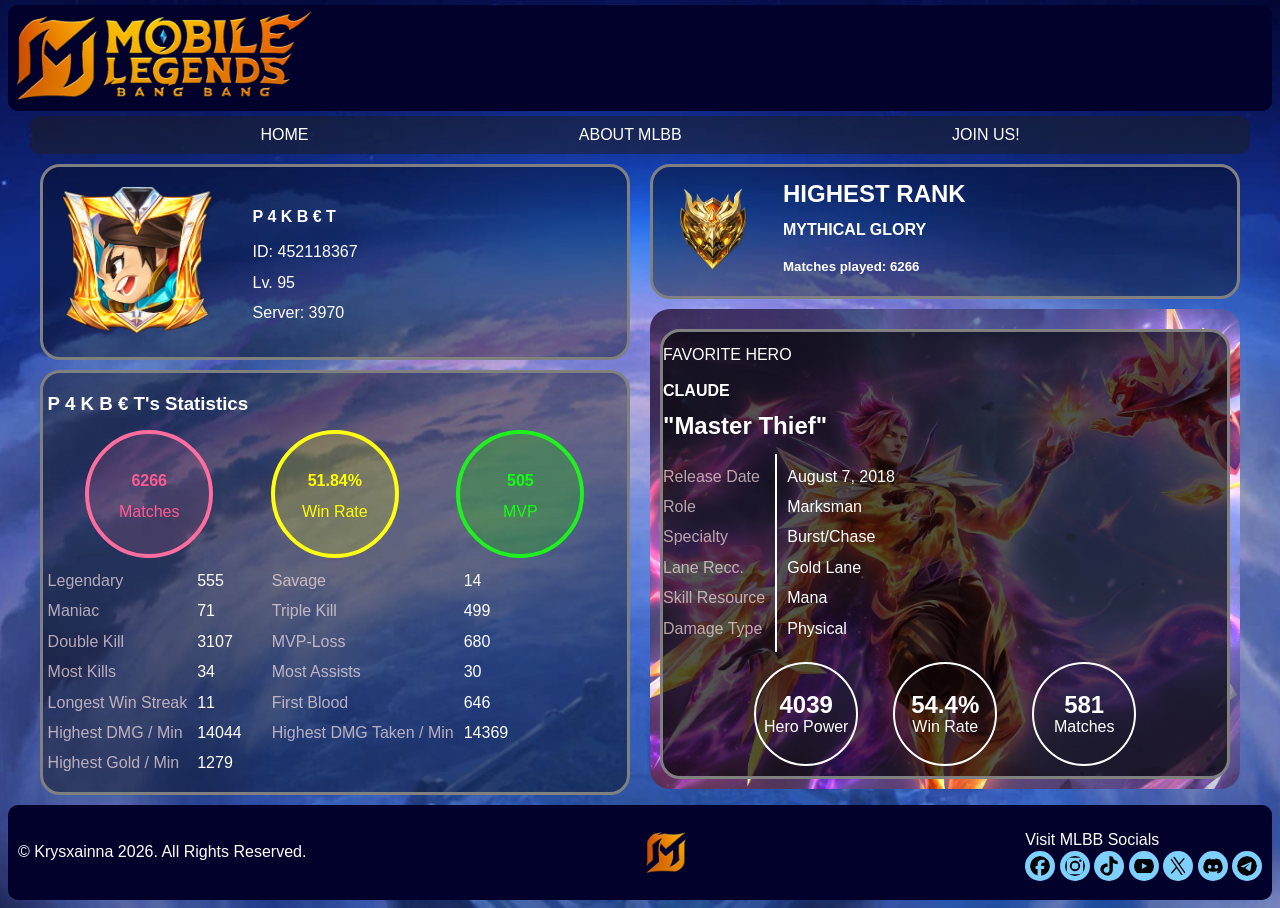
<file: index.html>
<!DOCTYPE html>
<html>
    <head>
        <title>ML PROFILE</title>
        <link rel="stylesheet" href="STYLE/index.css">
    </head>

    <body>
        <header>       
            <img class="logo" src="PHOTOS/gamelogo.png" alt="game logo">
        </header>

        <nav>
            <ul>
                <li><a href="./index.html">HOME</a></li>
                <li><a href="VIEW/abtgame.html">ABOUT MLBB</a></li>
                <li><a href="VIEW/formAndLInk.html">JOIN US!</a></li>
            </ul>
        </nav>

        <main>
                <section class="column1">

                    <!------Profile SECTION-------->
                    <article class="profile">

                        <section class="avatarpic">
                            <img src="PHOTOS/avatar.png" alt="ML Avatar">
                        </section>

                        <section class="avatartext">
                            <!--MGA INFO NG ACC-->
                            <h1>P 4 K B € T</h1>
                            <p>ID: 452118367</p>
                            <p>Lv. 95</p>
                            <p>Server: 3970</p>
                        </section>
                    </article>

                    <article class="statistics">
                        <h1>P 4 K B € T's Statistics</h1>
                        
                        <!---------MATCHES WIN RATE MVP------------>
                        <div class="matcheswinratemvp">
                                <section class="matches">
                                    <h1>6266</h1>
                                    <p>Matches</p>
                                </section>

                                <section class="winrate">
                                    <h1>51.84%</h1>
                                    <p>Win Rate</p>
                                </section>

                                <section class="mvp">
                                    <h1>505</h1>
                                    <p>MVP</p>
                                </section>
                        </div>
                        
                        <section class="statsdivision">   
                            <!-------------STATISTICS with 2 tables---------------->
                            <div class="statisticsCategory1">
                                <section class="category_1">
                                    <p>Legendary</p>
                                    <p>Maniac</p>
                                    <p>Double Kill</p>
                                    <p>Most Kills</p>
                                    <p>Longest Win Streak</p>
                                    <p>Highest DMG / Min</p>
                                    <p>Highest Gold / Min</p>
                                </section>
                                
                                <section class="category_1_data">
                                    <p>555</p>
                                    <p>71</p>
                                    <p>3107</p>
                                    <p>34</p>
                                    <p>11</p>
                                    <p>14044</p>
                                    <p>1279</p>
                                </section>
                            </div>

                            <div class="statisticsCategory2">
                                <section class="category_2">
                                    <p>Savage</p>
                                    <p>Triple Kill</p>
                                    <p>MVP-Loss</p>
                                    <p>Most Assists</p>
                                    <p>First Blood</p>
                                    <p>Highest DMG Taken / Min</p>
                                </section>                            

                                <section class="category_2_data">
                                    <p>14</p>
                                    <p>499</p>
                                    <p>680</p>
                                    <p>30</p>
                                    <p>646</p>
                                    <p>14369</p>
                                </section>
                            </div>
                        </section>    
                    </article>
                </section> 
                
                <!------------KABILANG COLUMN----------->
                <section class="column2"> <!---------------------ang bg dapat nito ay si claude-->
                    <div> <!-------------------------------------ang bg dapat nito ay gray, nakapatong kay claude-->

                        <article class="highestrank">
                            <!------MYTHICAL GLORY BADGE------>
                            <section class="glorybadge">
                                <img class="glory" src="PHOTOS/glorybadge.png" alt="glory badge">
                            </section>

                            <!------MYTHICAL GLORY TEXT------>
                            <section class="glorytext">
                                <h2>HIGHEST RANK</h2>
                                <h1>MYTHICAL GLORY</h1>
                                <h5>Matches played: 6266</h5>
                            </section>
                        </article>

                        <article class="claudebg">                       
                            <section class="hero_info">
                                <p>FAVORITE HERO</p>
                                <h1>CLAUDE</h1>
                                <H2>"Master Thief"</H2>

                                <div class="herotable">
                                    <article class="category">
                                        <p>Release Date</p>
                                        <p>Role</p>
                                        <p>Specialty</p>
                                        <p>Lane Recc.</p>
                                        <p>Skill Resource</p>
                                        <p>Damage Type</p>
                                    </article>

                                    <article class="verticalline"></article>

                                    <article class="category_data">
                                        <p>August 7, 2018</p>
                                        <p>Marksman</p>
                                        <p>Burst/Chase</p>
                                        <p>Gold Lane</p>
                                        <p>Mana</p>
                                        <p>Physical</p>
                                    </article>
                                </div>

                                <article class="herostats">
                                    <section class="heropower">
                                        <h2>4039</h2>
                                        <p>Hero Power</p>
                                    </section>

                                    <section class="hero_winrate">
                                        <h2>54.4%</h2>
                                        <p>Win Rate</p>
                                    </section>

                                    <section class="heromatches">
                                        <h2>581</h2>
                                        <p>Matches</p>
                                    </section>
                                </article>
                            </section>
                        </article>
                    </div>
                </section>
        </main>

        <footer>
            <p>&copy; Krysxainna 2026. All Rights Reserved.</p>
        
            <img class="footer-logo" src="PHOTOS/ml-logo.png" alt="mllogo">

            <section class="links">
                <p>Visit MLBB Socials</p>
                <a class="socials" href="https://www.facebook.com/mobilelegendsgame?utm_source=chatgpt.com" target="_blank">        <img class="platforms" src="SVG/facebook.svg" alt="Facebook"></a>
                <a class="socials" href="https://www.instagram.com/mobilelegendsgame?utm_source=chatgpt.com" target="_blank">       <img class="platforms" src="SVG/instagram.svg" alt="Instagram"></a>
                <a class="socials" href="https://www.tiktok.com/@mlbbttofficial?is_from_webapp=1&sender_device=pc" target="_blank"> <img class="platforms" src="SVG/tiktok.svg" alt="TikTok"></a>
                <a class="socials" href="https://www.youtube.com/@MobileLegends5v5MOBA?utm_source=chatgpt.com" target="_blank">     <img class="platforms" src="SVG/youtube.svg" alt="YouTube"></a>
                <a class="socials" href="https://x.com/MobileLegendsOL?utm_source=chatgpt.com" target="_blank">                     <img class="platforms" src="SVG/x.svg" alt="X"></a>
                <a class="socials" href="https://discord.gg/mobilelegendsbangbang?utm_source=chatgpt.com" target="_blank">          <img class="platforms" src="SVG/discord.svg" alt="Discord"></a>
                <a class="socials" href="https://t.me/MobileLegendsOL?utm_source=chatgpt.com" target="_blank">                      <img class="platforms" src="SVG/telegram.svg" alt="Telegram"></a>
            </section>
        </footer>    
    </body>
</html>
</file>
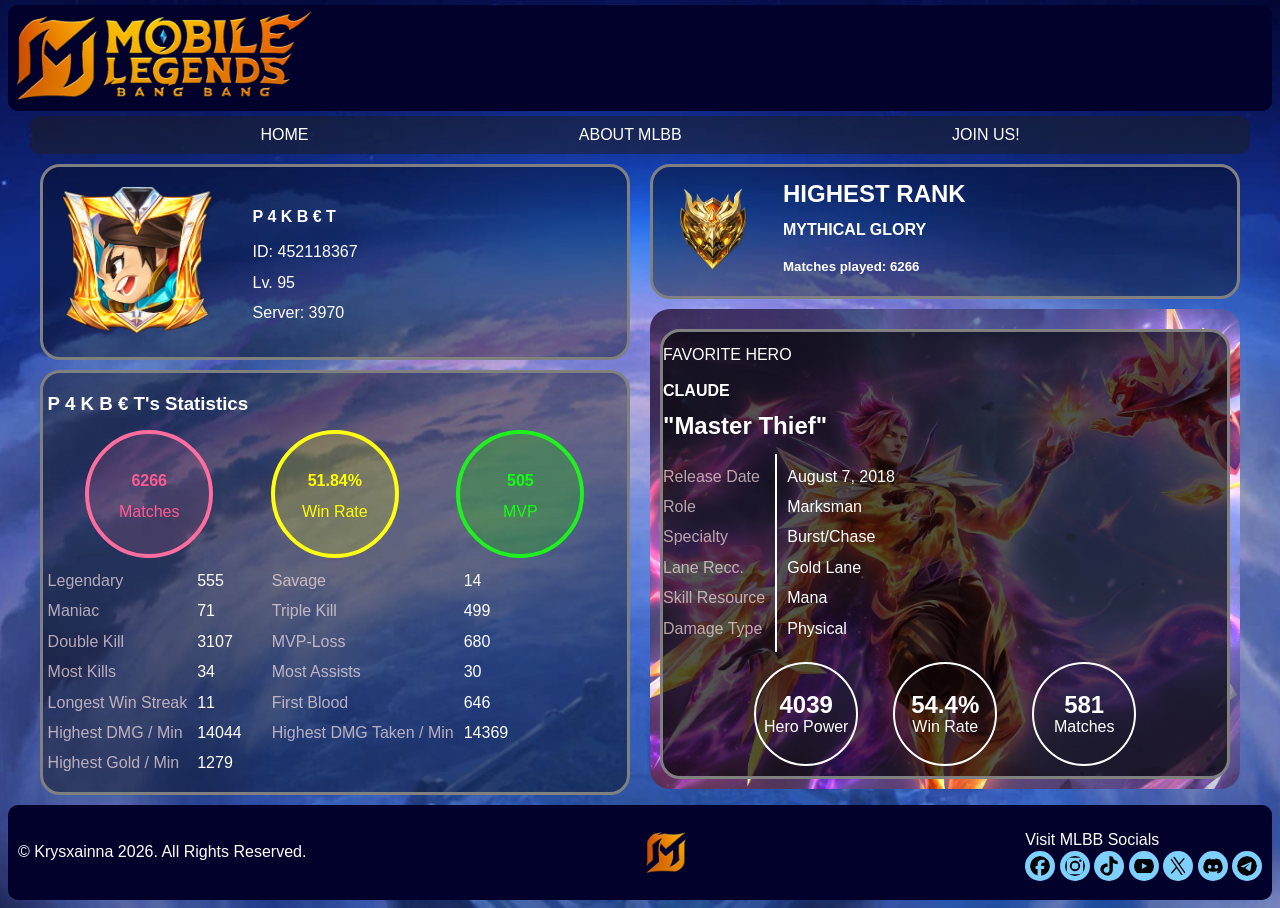
<file: VIEW/index.html>
<!DOCTYPE html>
<html>
    <head>
        <title>ML PROFILE</title>
        <link rel="stylesheet" href="../STYLE/index.css">
    </head>

    <body>
        <header>       
            <img class="logo" src="../PHOTOS/gamelogo.png" alt="game logo">
        </header>

        <nav>
            <ul>
                <li><a href="index.html">HOME</a></li>
                <li><a href="abtgame.html">ABOUT MLBB</a></li>
                <li><a href="formAndLInk.html">JOIN US!</a></li>
            </ul>
        </nav>

            <main>
                <section class="column1">

                    <!------Profile SECTION-------->
                    <article class="profile">

                        <section class="avatarpic">
                            <img src="../PHOTOS/avatar.png" alt="ML Avatar">
                        </section>

                        <section class="avatartext">
                            <!--MGA INFO NG ACC-->
                            <h1>P 4 K B € T</h1>
                            <p>ID: 452118367</p>
                            <p>Lv. 95</p>
                            <p>Server: 3970</p>
                        </section>
                    </article>

                    <article class="statistics">
                        <h1>P 4 K B € T's Statistics</h1>
                        
                        <!---------MATCHES WIN RATE MVP------------>
                        <div class="matcheswinratemvp">
                                <section class="matches">
                                    <h1>6266</h1>
                                    <p>Matches</p>
                                </section>

                                <section class="winrate">
                                    <h1>51.84%</h1>
                                    <p>Win Rate</p>
                                </section>

                                <section class="mvp">
                                    <h1>505</h1>
                                    <p>MVP</p>
                                </section>
                        </div>
                        
                        <section class="statsdivision">   
                            <!-------------STATISTICS with 2 tables---------------->
                            <div class="statisticsCategory1">
                                <section class="category_1">
                                    <p>Legendary</p>
                                    <p>Maniac</p>
                                    <p>Double Kill</p>
                                    <p>Most Kills</p>
                                    <p>Longest Win Streak</p>
                                    <p>Highest DMG / Min</p>
                                    <p>Highest Gold / Min</p>
                                </section>
                                
                                <section class="category_1_data">
                                    <p>555</p>
                                    <p>71</p>
                                    <p>3107</p>
                                    <p>34</p>
                                    <p>11</p>
                                    <p>14044</p>
                                    <p>1279</p>
                                </section>
                            </div>

                            <div class="statisticsCategory2">
                                <section class="category_2">
                                    <p>Savage</p>
                                    <p>Triple Kill</p>
                                    <p>MVP-Loss</p>
                                    <p>Most Assists</p>
                                    <p>First Blood</p>
                                    <p>Highest DMG Taken / Min</p>
                                </section>                            

                                <section class="category_2_data">
                                    <p>14</p>
                                    <p>499</p>
                                    <p>680</p>
                                    <p>30</p>
                                    <p>646</p>
                                    <p>14369</p>
                                </section>
                            </div>
                        </section>    
                    </article>
                </section> 
                
                <!------------KABILANG COLUMN----------->
                <section class="column2"> <!---------------------ang bg dapat nito ay si claude-->
                    <div> <!-------------------------------------ang bg dapat nito ay gray, nakapatong kay claude-->

                        <article class="highestrank">
                            <!------MYTHICAL GLORY BADGE------>
                            <section class="glorybadge">
                                <img class="glory" src="../PHOTOS/glorybadge.png" alt="glory badge">
                            </section>

                            <!------MYTHICAL GLORY TEXT------>
                            <section class="glorytext">
                                <h2>HIGHEST RANK</h2>
                                <h1>MYTHICAL GLORY</h1>
                                <h5>Matches played: 6266</h5>
                            </section>
                        </article>

                        <article class="claudebg">                       
                            <section class="hero_info">
                                <p>FAVORITE HERO</p>
                                <h1>CLAUDE</h1>
                                <H2>"Master Thief"</H2>

                                <div class="herotable">
                                    <article class="category">
                                        <p>Release Date</p>
                                        <p>Role</p>
                                        <p>Specialty</p>
                                        <p>Lane Recc.</p>
                                        <p>Skill Resource</p>
                                        <p>Damage Type</p>
                                    </article>

                                    <article class="verticalline"></article>

                                    <article class="category_data">
                                        <p>August 7, 2018</p>
                                        <p>Marksman</p>
                                        <p>Burst/Chase</p>
                                        <p>Gold Lane</p>
                                        <p>Mana</p>
                                        <p>Physical</p>
                                    </article>
                                </div>

                                <article class="herostats">
                                    <section class="heropower">
                                        <h2>4039</h2>
                                        <p>Hero Power</p>
                                    </section>

                                    <section class="hero_winrate">
                                        <h2>54.4%</h2>
                                        <p>Win Rate</p>
                                    </section>

                                    <section class="heromatches">
                                        <h2>581</h2>
                                        <p>Matches</p>
                                    </section>
                                </article>
                            </section>
                        </article>
                    </div>
                </section>
            </main>
        </div>

        <footer>
            <p>&copy; Krysxainna 2026. All Rights Reserved.</p>
        
            <img class="footer-logo" src="../PHOTOS/ml-logo.png" alt="mllogo">

            <section class="links">
                <p>Visit MLBB Socials</p>
                <a class="socials" href="https://www.facebook.com/mobilelegendsgame?utm_source=chatgpt.com" target="_blank"><img class="platforms" src="../SVG/facebook.svg" alt="Facebook"></a>
                <a class="socials" href="https://www.instagram.com/mobilelegendsgame?utm_source=chatgpt.com" target="_blank"><img class="platforms" src="../SVG/instagram.svg" alt="Instagram"></a>
                <a class="socials" href="https://www.tiktok.com/@mlbbttofficial?is_from_webapp=1&sender_device=pc" target="_blank"><img class="platforms" src="../SVG/tiktok.svg" alt="TikTok"></a>
                <a class="socials" href="https://www.youtube.com/@MobileLegends5v5MOBA?utm_source=chatgpt.com" target="_blank"><img class="platforms" src="../SVG/youtube.svg" alt="YouTube"></a>
                <a class="socials" href="https://x.com/MobileLegendsOL?utm_source=chatgpt.com" target="_blank"><img class="platforms" src="../SVG/x.svg" alt="X"></a>
                <a class="socials" href="https://discord.gg/mobilelegendsbangbang?utm_source=chatgpt.com" target="_blank"><img class="platforms" src="../SVG/discord.svg" alt="Discord"></a>
                <a class="socials" href="https://t.me/MobileLegendsOL?utm_source=chatgpt.com" target="_blank"><img class="platforms" src="../SVG/telegram.svg" alt="Telegram"></a>
            </section>
        </footer>    
    </body>
</html>
</file>
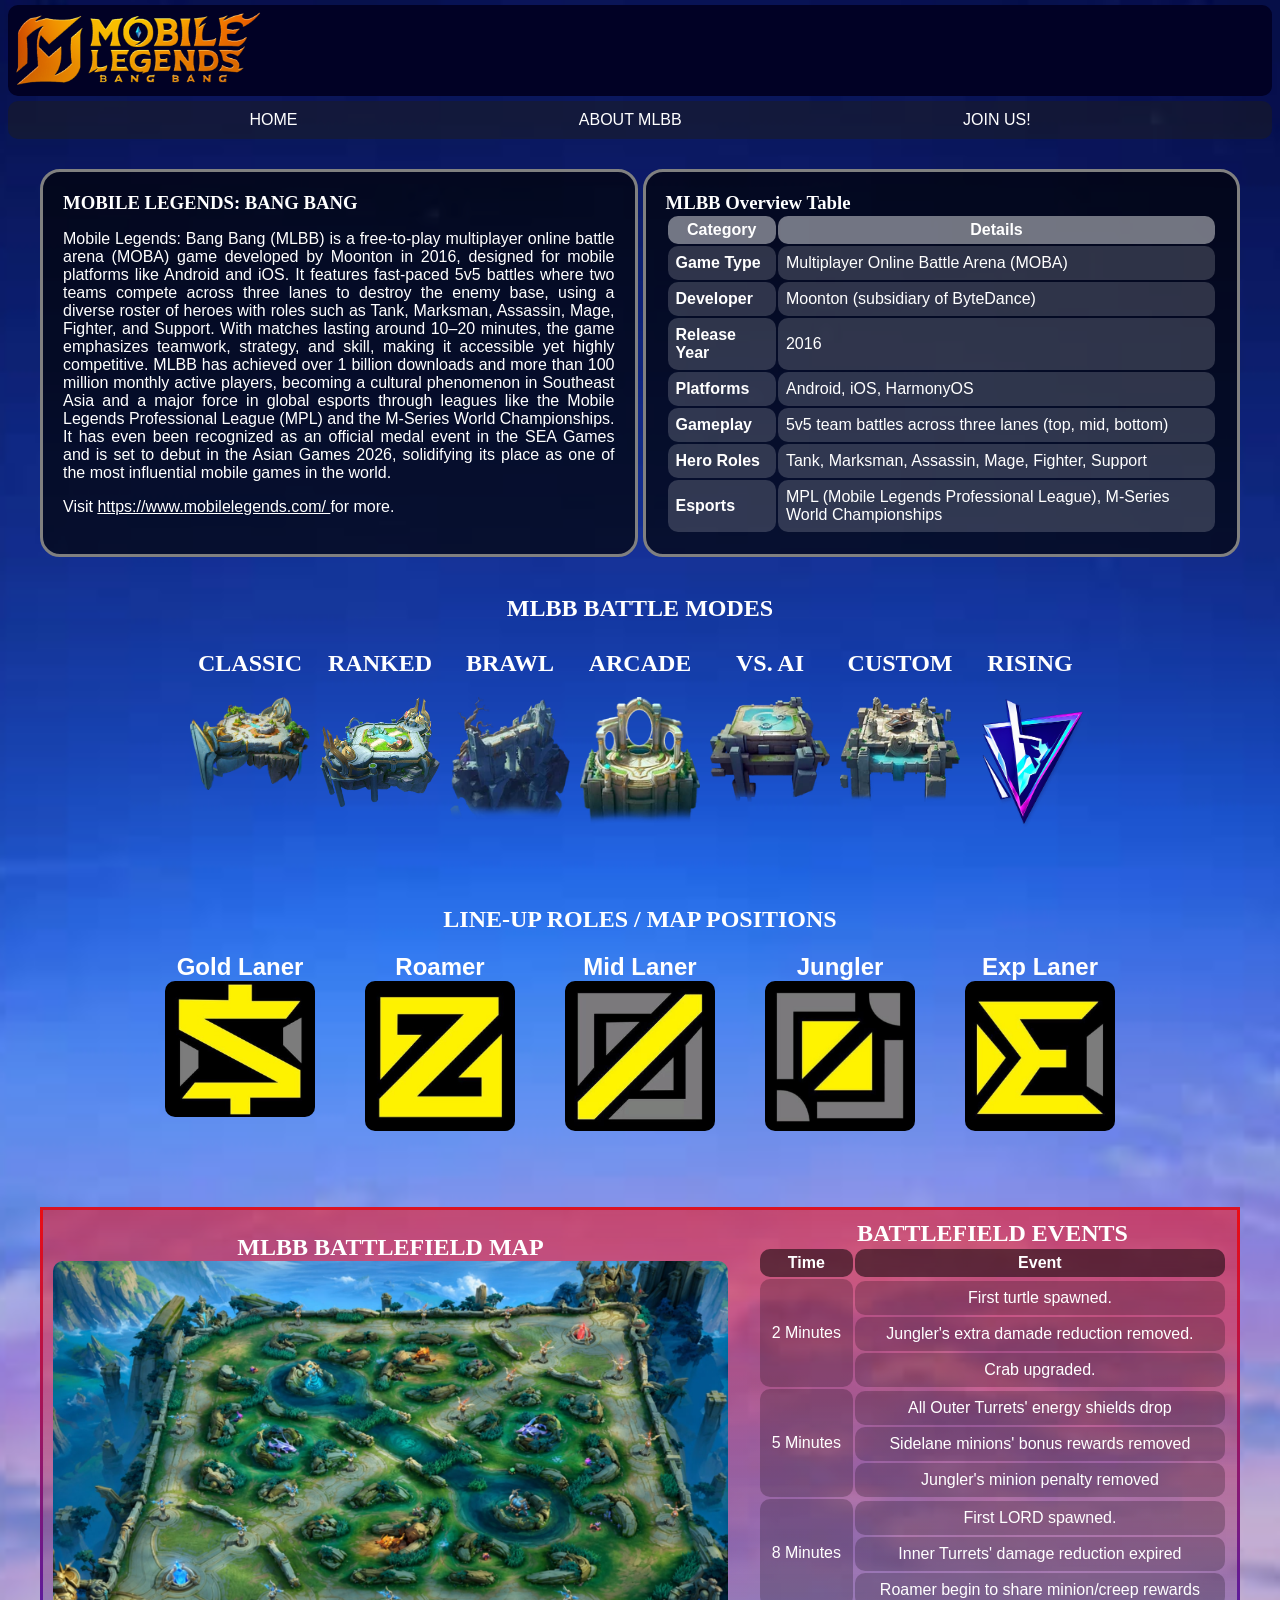
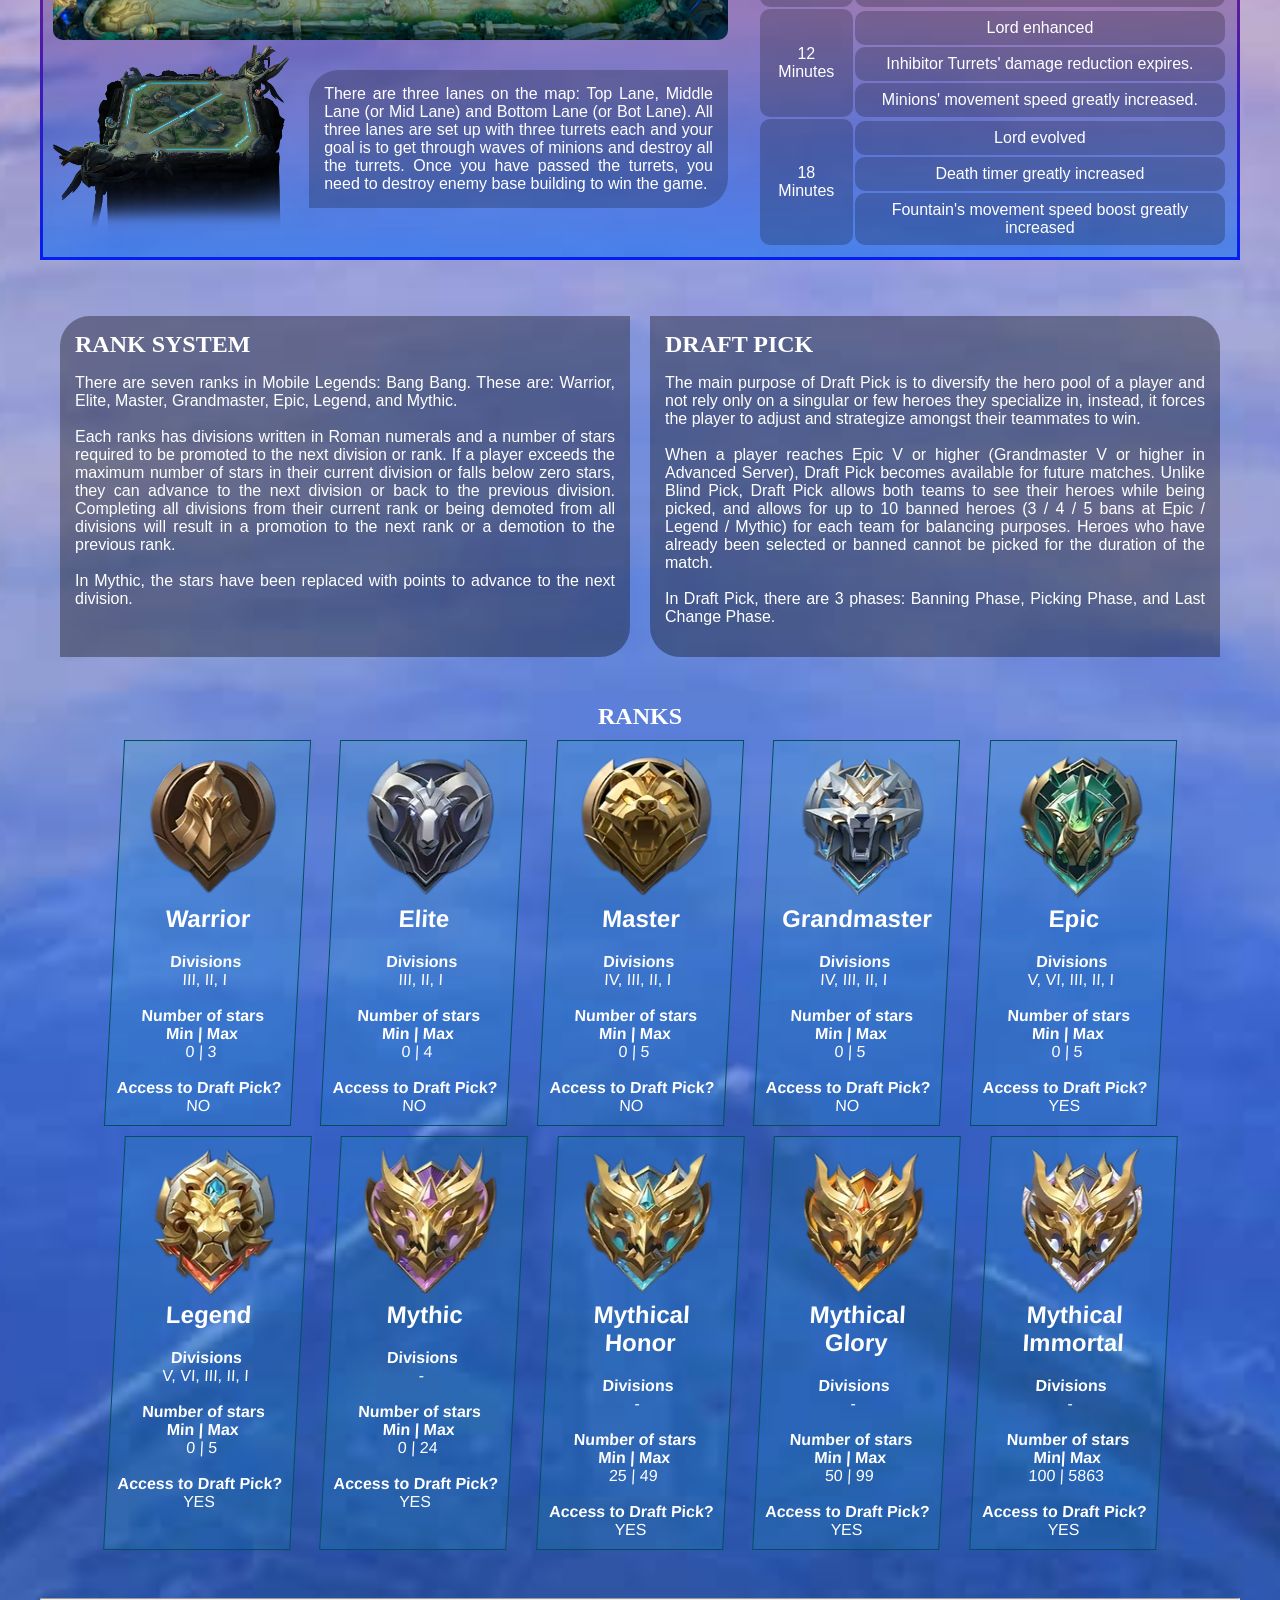
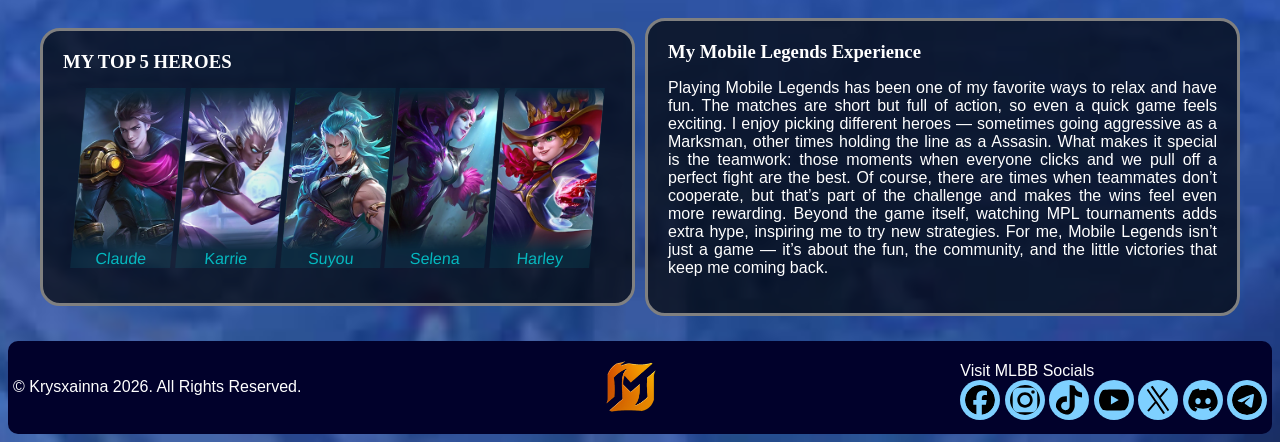
<file: VIEW/abtgame.html>
<!DOCTYPE html>
<html>
    <head>
        <title>ML PROFILE</title>
        <link rel="stylesheet" href="../STYLE/about-game.css">
    </head>

    <body>
        <header>
            <img class="logo" src="../PHOTOS/gamelogo.png" alt="game logo">
        </header>

        <nav>
            <ul>
                <li><a href="../index.html">HOME</a></li>
                <li><a href="abtgame.html">ABOUT MLBB</a></li>
                <li><a href="formAndLInk.html">JOIN US!</a></li>
            </ul>
        </nav>

        <main>
            <!-------ABOUT MLBB AND TABLE OVERVIEW SECTION-------->
            <section class="article-table">
                <!--ARTICLE-->           
                <article>
                    <h1>MOBILE LEGENDS: BANG BANG</h1>
                    <p>Mobile Legends: Bang Bang (MLBB) is a free-to-play multiplayer online battle arena (MOBA) game developed by Moonton in 2016, designed for mobile platforms like Android and iOS. It features fast-paced 5v5 battles where two teams compete across three lanes to destroy the enemy base, using a diverse roster of heroes with roles such as Tank, Marksman, Assassin, Mage, Fighter, and Support. With matches lasting around 10–20 minutes, the game emphasizes teamwork, strategy, and skill, making it accessible yet highly competitive. MLBB has achieved over 1 billion downloads and more than 100 million monthly active players, becoming a cultural phenomenon in Southeast Asia and a major force in global esports through leagues like the Mobile Legends Professional League (MPL) and the M-Series World Championships. It has even been recognized as an official medal event in the SEA Games and is set to debut in the Asian Games 2026, solidifying its place as one of the most influential mobile games in the world.</p>
                    <p> Visit <a href="https://www.mobilelegends.com/" target="_blank">https://www.mobilelegends.com/ </a> for more.</p>
                </article>

                <!--TABLE-->
                <article>
                    <h1>MLBB Overview Table</h1>
                        <table>
                            <thead>
                                <tr>
                                    <th>Category</th>
                                    <th>Details</th>
                                </tr>
                            </thead>

                            <tbody>
                                <tr>
                                    <td><b>Game Type</b></td>
                                    <td>Multiplayer Online Battle Arena (MOBA)</td>
                                </tr>

                                <tr>
                                    <td><b>Developer</b></td>
                                    <td>Moonton (subsidiary of ByteDance)</td>
                                </tr>

                                <tr>
                                    <td><b>Release Year</b></td>
                                    <td>2016</td>
                                </tr>

                                <tr>
                                    <td><b>Platforms</b></td>
                                    <td>Android, iOS, HarmonyOS</td>
                                </tr>

                                <tr>
                                    <td><b>Gameplay</b></td>
                                    <td>5v5 team battles across three lanes (top, mid, bottom)</td>
                                </tr>

                                <tr>
                                    <td><b>Hero Roles</b></td>
                                    <td>Tank, Marksman, Assassin, Mage, Fighter, Support</td>
                                </tr>

                                <tr>
                                    <td><b>Esports</b></td>
                                    <td>MPL (Mobile Legends Professional League), M-Series World Championships</td>
                                </tr>
                            </tbody>
                        </table>

                </article>      
            </section><br>

            <!-------  BATTLE MODES  -------->
            <section class="game-mode">
                <h1>MLBB BATTLE MODES</h1><br>
                
                <div class="game-mode-title">
                    <div class="mode-card">
                        <h2>CLASSIC</h2>
                        <a href="articles.html#classic"> <img class="mode-photo" src="../PHOTOS/classic.webp" alt="Classic"></a>                         
                    </div>

                    <div class="mode-card">
                        <h2>RANKED</h2>
                        <a href="articles.html#ranked"><img class="mode-photo" src="../PHOTOS/ranked.webp" alt="Ranked"></a>
                    </div>

                    <div class="mode-card">
                        <h2>BRAWL</h2>
                        <a href="articles.html#brawl"><img class="mode-photo" src="../PHOTOS/brawl.webp" alt="Brawl"></a>   
                    </div>

                    <div class="mode-card">
                        <h2>ARCADE</h2>
                        <a href="articles.html#arcade"><img class="mode-photo" src="../PHOTOS/arcade.webp" alt="Arcade"></a>   
                    </div>

                    <div class="mode-card">
                        <h2>VS. AI</h2>
                        <a href="articles.html#vs-ai"><img class="mode-photo" src="../PHOTOS/VS._AI.webp" alt="VS AI"></a>
                    </div>

                    <div class="mode-card">
                        <h2>CUSTOM</h2>
                        <a href="articles.html#custom"><img class="mode-photo" src="../PHOTOS/custom.webp" alt="Custom"> </a>                     
                    </div>

                    <div class="mode-card">
                        <h2>RISING</h2>
                        <a href="articles.html#rising-open"><img class="mode-photo" src="../PHOTOS/rising.png" alt="Rising"> </a>                      
                    </div>
                </div>    
            </section><br><br><br>

            <!-------  MAP POSITIONS  -------->
            <section class="map-position-section">
                <h1>LINE-UP ROLES / MAP POSITIONS</h1>

                <div class="line-up-roles">
                    <div class="positions">
                        <h2>Gold Laner</h2>
                        <a href="articles.html#gold">   <img src="../PHOTOS/gold.jpg" alt="GOLD LANER"></a>
                    </div>

                    <div class="positions">
                        <h2>Roamer</h2>
                        <a href="articles.html#roam">   <img src="../PHOTOS/roam.jpg" alt="ROAMER"></a>
                    </div>

                    <div class="positions">
                        <h2>Mid Laner</h2>
                        <a href="articles.html#mid">   <img src="../PHOTOS/mid.png" alt="MID LANER"></a>
                    </div>

                    <div class="positions">
                        <h2>Jungler</h2>
                        <a href="articles.html#jungle">   <img src="../PHOTOS/jungler.jpg" alt="JUNGLER"></a>
                    </div>

                    <div class="positions">
                        <h2>Exp Laner</h2>
                        <a href="articles.html#exp">   <img src="../PHOTOS/exp.jpg" alt="EXP LANER"></a>
                    </div>
                </div>
            </section><br><br><br><br>

            <!-------  BATTLE FIELD GUIDE  -------->
            <section class="battlefield">
                <div class="map">
                    <h1>MLBB BATTLEFIELD MAP</h1>
                    
                    <div  class="map-photo" >
                        <img src="../PHOTOS/mlbbmap.jpg" alt="map ng ML">
                        
                    </div>

                    <div class="lanes">
                        <img src="../PHOTOS/laning.webp" alt="LANING">
                        <p>There are three lanes on the map: Top Lane, Middle Lane (or Mid Lane) and Bottom Lane (or Bot Lane).
                            All three lanes are set up with three turrets each and your goal is to get through waves of minions and destroy all the turrets. Once you have passed the turrets, you need to destroy enemy base building to win the game.</p>
                    </div>
                </div>

                <div class="battlefield-events">
                    <h1>BATTLEFIELD EVENTS</h1>
                    <table>
                        <thead>
                            <tr>
                                <th>Time</th>
                                <th>Event</th>
                            </tr>
                        </thead>
                        <tbody>
                            <!--ROW 1-->
                            <tr>
                                <td rowspan="4">2 Minutes</td>
                                
                            </tr>
                            <tr>
                                <td>First turtle spawned.</td>
                            </tr>
                            <tr>
                                <td>Jungler's extra damade reduction removed.</td>                                
                            </tr>
                            <tr>
                                <td>Crab upgraded.</td>
                            </tr>

                             <!--ROW 2------------------------------->
                            <tr>
                                <td rowspan="4">5 Minutes</td>
                                
                            </tr>
                            <tr>
                                <td>All Outer Turrets' energy shields drop</td>
                            </tr>
                            <tr>
                                <td>Sidelane minions' bonus rewards removed</td>                                
                            </tr>
                            <tr>
                                <td>Jungler's minion penalty removed</td>
                            </tr>

                            <!--ROW 3-------------------------------->
                            <tr>
                                <td rowspan="4">8 Minutes</td>
                                
                            </tr>
                            <tr>
                                <td>First LORD spawned.</td>
                            </tr>
                            <tr>
                                <td>Inner Turrets' damage reduction expired</td>                                
                            </tr>
                            <tr>
                                <td>Roamer begin to share minion/creep rewards</td>
                            </tr>

                            
                             <!--ROW 4------------------------------->
                            <tr>
                                <td rowspan="4">12 Minutes</td>
                                
                            </tr>
                            <tr>
                                <td>Lord enhanced</td>
                            </tr>
                            <tr>
                                <td>Inhibitor Turrets' damage reduction expires.</td>                                
                            </tr>
                            <tr>
                                <td>Minions' movement speed greatly increased.</td>
                            </tr>

                             <!--ROW 5------------------------------>
                            <tr>
                                <td rowspan="4">18 Minutes</td>
                                
                            </tr>
                            <tr>
                                <td>Lord evolved</td>
                            </tr>
                            <tr>
                                <td>Death timer greatly increased</td>                                
                            </tr>
                            <tr>
                                <td>Fountain's movement speed boost greatly increased</td>
                            </tr>
                        </tbody>
                    </table>
                </div>
            </section><br><br>

            <!-------  MLBB RANKS  -------->
            <section class="rank-section">

                <div class="description-container">
                    <div class="rank-system">
                        <h1>RANK SYSTEM</h1>
                        <p>There are seven ranks in Mobile Legends: Bang Bang. These are: Warrior, Elite, Master, Grandmaster, Epic, Legend, and Mythic.<br><br>
                                Each ranks has divisions written in Roman numerals and a number of stars required to be promoted to the next division or rank. If a player exceeds the maximum number of stars in their current division or falls below zero stars, they can advance to the next division or back to the previous division. Completing all divisions from their current rank or being demoted from all divisions will result in a promotion to the next rank or a demotion to the previous rank.<br><br>
                                In Mythic, the stars have been replaced with points to advance to the next division.
                        </p> 
                    </div>

                    <div class="draft-pick">
                        <h1>DRAFT PICK</h1>
                        <p>The main purpose of Draft Pick is to diversify the hero pool of a player and not rely only on a singular or few heroes they specialize in, instead, it forces the player to adjust and strategize amongst their teammates to win.<br><br>
                            When a player reaches Epic V or higher (Grandmaster V or higher in Advanced Server), Draft Pick becomes available for future matches. Unlike Blind Pick, Draft Pick allows both teams to see their heroes while being picked, and allows for up to 10 banned heroes (3 / 4 / 5 bans at Epic / Legend / Mythic) for each team for balancing purposes. Heroes who have already been selected or banned cannot be picked for the duration of the match.<br><br>
                            In Draft Pick, there are 3 phases: Banning Phase, Picking Phase, and Last Change Phase.
                        </p> 
                    
                        </div>
                </div><br><br>

                <div class="rank-flexcontainer">
                    <h1>RANKS</h1>
                    <section class="warrior-epic">
                        <div class="rank">
                            <img src="../PHOTOS/Warrior.webp" alt="">
                            <h2>Warrior</h2>
                            
                            <p><b>Divisions</b></p>
                            <p>III, II, I</p><br>

                            <p><b>Number of stars</b></p>
                            <p><b>Min | Max</b></p>
                            <p>   0    |    3 </p><br>

                            <p><b> Access to Draft Pick?</b></p>
                            <p>NO</p>
                        </div>

                        <div class="rank">                           
                            <img src="../PHOTOS/Elite.webp" alt="">
                            <h2>Elite</h2>

                            <p><b>Divisions</b></p>
                            <p>III, II, I</p><br>

                            <p><b>Number of stars</b></p>
                            <p><b>Min | Max</b></p>
                            <p>   0    |    4 </p><br>

                            <p><b>Access to Draft Pick?</b></p>
                            <p>NO</p>
                        </div>

                        <div class="rank">                            
                            <img src="../PHOTOS/Master.webp" alt="">
                            <h2>Master</h2>
                            
                            <p><b>Divisions</b></p>
                            <p>IV, III, II, I</p><br>

                            <p><b>Number of stars</b></p>
                            <p><b>Min | Max</b></p>
                            <p>   0    |    5 </p><br>

                            <p><b>Access to Draft Pick?</b></p>
                            <p>NO</p>
                        </div>

                        <div class="rank">                           
                            <img src="../PHOTOS/Grandmaster.webp" alt="">
                            <h2>Grandmaster</h2>
                            
                            <p><b>Divisions</b></p>
                            <p>IV, III, II, I</p><br>

                            <p><b>Number of stars</b></p>
                            <p><b>Min | Max</b></p>
                            <p>   0    |    5 </p><br>

                            <p><b>Access to Draft Pick?</b></p>
                            <p>NO</p>
                        </div>

                        <div class="rank">                            
                            <img src="../PHOTOS/Epic.webp" alt="">
                            <h2>Epic</h2>
                            <p><b>Divisions</b></p>
                            <p>V, VI, III, II, I</p><br>

                            <p><b>Number of stars</b></p>
                            <p><b>Min | Max</b></p>
                            <p>   0    |    5 </p><br>

                            <p><b>Access to Draft Pick?</b></p>
                            <p>YES</p>
                        </div>
                    </section>

                    <section class="legend-immortal">
                         <div class="rank">                          
                            <img src="../PHOTOS/Legend.webp" alt="LEGEND">
                            <h2>Legend</h2>
                            <p><b>Divisions</b></p>
                            <p>V, VI, III, II, I</p><br>

                            <p><b>Number of stars</b></p>
                            <p><b>Min | Max</b></p>
                            <p>   0    |    5 </p><br>

                            <p><b>Access to Draft Pick?</b></p>
                            <p>YES</p>
                        </div>

                        <div class="rank"> 
                            <img src="../PHOTOS/Mythic.webp" alt="MYTHIC">
                            <h2>Mythic</h2>
                            <p><b>Divisions</b></p>
                            <p>-</p><br>

                            <p><b>Number of stars</b></p>
                            <p><b>Min | Max</b></p>
                            <p>   0    |    24 </p><br>

                            <p><b>Access to Draft Pick?</b></p>
                            <p>YES</p>
                        </div>

                        <div class="rank">   
                            <img src="../PHOTOS/Mythical_Honor.webp" alt="HONOR">
                            <h2>Mythical <br> Honor</h2>
                            <p><b>Divisions</b></p>
                            <p>-</p><br>

                            <p><b>Number of stars</b></p>
                            <p><b>Min | Max</b></p>
                            <p>   25    |    49 </p><br>

                            <p><b>Access to Draft Pick?</b></p>
                            <p>YES</p>
                        </div>

                        <div class="rank">
                            <img src="../PHOTOS/Mythical_Glory.webp" alt="GLORY">
                            <h2>Mythical <br> Glory</h2>
                            <p><b>Divisions</b></p>
                            <p>-</p><br>

                            <p><b>Number of stars</b></p>
                            <p><b>Min | Max</b></p>
                            <p>   50      |    99 </p><br>

                            <p><b>Access to Draft Pick?</b></p>
                            <p>YES</p>
                        </div>

                        <div class="rank">                       
                            <img src="../PHOTOS/Mythical_Immortal.webp" alt="IMMORTAL">
                            <h2>Mythical<br>Immortal</h2>
                            <p><b>Divisions</b></p>
                            <p>-</p><br>

                            <p><b>Number of stars</b></p>
                            <p><b>Min| Max</b></p>
                            <p>   100     |    5863 </p><br>

                            <p><b>Access to Draft Pick?</b></p>
                            <p>YES</p>
                        </div>
                    </section>
                </div>

            </section><hr>

            <!-------  TOP HEROES AND EXPERIENCE SECTION  -------->
            <section>
                <div class="heroes-experience">
                    <!--HEROES-->
                    <article>
                        <h1>MY TOP 5 HEROES</h1>

                        <div class="title-content">
                        
                            <div>
                                <section>
                                    <p>Claude</p> 
                                    <img src="../PHOTOS/claude.webp" alt="claude">
                                </section>
                            </div>

                            <div>
                                <section>
                                    <p>Karrie</p> 
                                    <img src="../PHOTOS/karrie.webp" alt="karrie">
                                </section>
                            </div>

                            <div>
                                <section>
                                    <p>Suyou</p>  
                                    <img src="../PHOTOS/suyou.webp" alt="suyou">
                                </section>
                            </div>

                            <div>
                                <section>
                                    <p>Selena</p> 
                                    <img src="../PHOTOS/selena.webp" alt="selena">
                                </section>
                            </div>

                            <div>
                                <section>
                                    <p>Harley</p> 
                                    <img src="../PHOTOS/harley.webp" alt="harley"> 
                                </section>
                            </div>
                        </div>
                    </article>

                    <!--EXPERIENCE-->
                    <article>
                        <h1>My Mobile Legends Experience</h1>
                        <p>Playing Mobile Legends has been one of my favorite ways to relax and have fun. The matches are short but full of action, so even a quick game feels exciting. I enjoy picking different heroes — sometimes going aggressive as a Marksman, other times holding the line as a Assasin. What makes it special is the teamwork: those moments when everyone clicks and we pull off a perfect fight are the best. Of course, there are times when teammates don’t cooperate, but that’s part of the challenge and makes the wins feel even more rewarding. Beyond the game itself, watching MPL tournaments adds extra hype, inspiring me to try new strategies. For me, Mobile Legends isn’t just a game — it’s about the fun, the community, and the little victories that keep me coming back.</p>
                    </article>     
                </div>
            </section>              
        </main>

         <footer>
            <p>&copy; Krysxainna 2026. All Rights Reserved.</p>
            
            <img class="footer-logo" src="../PHOTOS/ml-logo.png" alt="mllogo">

            <section class="links">
                <p>Visit MLBB Socials</p>
                <a class="socials" href="https://www.facebook.com/mobilelegendsgame?utm_source=chatgpt.com" target="_blank"><img class="platforms" src="../SVG/facebook.svg" alt="Facebook"></a>
                <a class="socials" href="https://www.instagram.com/mobilelegendsgame?utm_source=chatgpt.com" target="_blank"><img class="platforms" src="../SVG/instagram.svg" alt="Instagram"></a>
                <a class="socials" href="https://www.tiktok.com/@mlbbttofficial?is_from_webapp=1&sender_device=pc" target="_blank"><img class="platforms" src="../SVG/tiktok.svg" alt="TikTok"></a>
                <a class="socials" href="https://www.youtube.com/@MobileLegends5v5MOBA?utm_source=chatgpt.com" target="_blank"><img class="platforms" src="../SVG/youtube.svg" alt="YouTube"></a>
                <a class="socials" href="https://x.com/MobileLegendsOL?utm_source=chatgpt.com" target="_blank"><img class="platforms" src="../SVG/x.svg" alt="X"></a>
                <a class="socials" href="https://discord.gg/mobilelegendsbangbang?utm_source=chatgpt.com" target="_blank"><img class="platforms" src="../SVG/discord.svg" alt="Discord"></a>
                <a class="socials" href="https://t.me/MobileLegendsOL?utm_source=chatgpt.com" target="_blank"><img class="platforms" src="../SVG/telegram.svg" alt="Telegram"></a>
            </section>
        </footer>    
    </body>
</html>
</file>
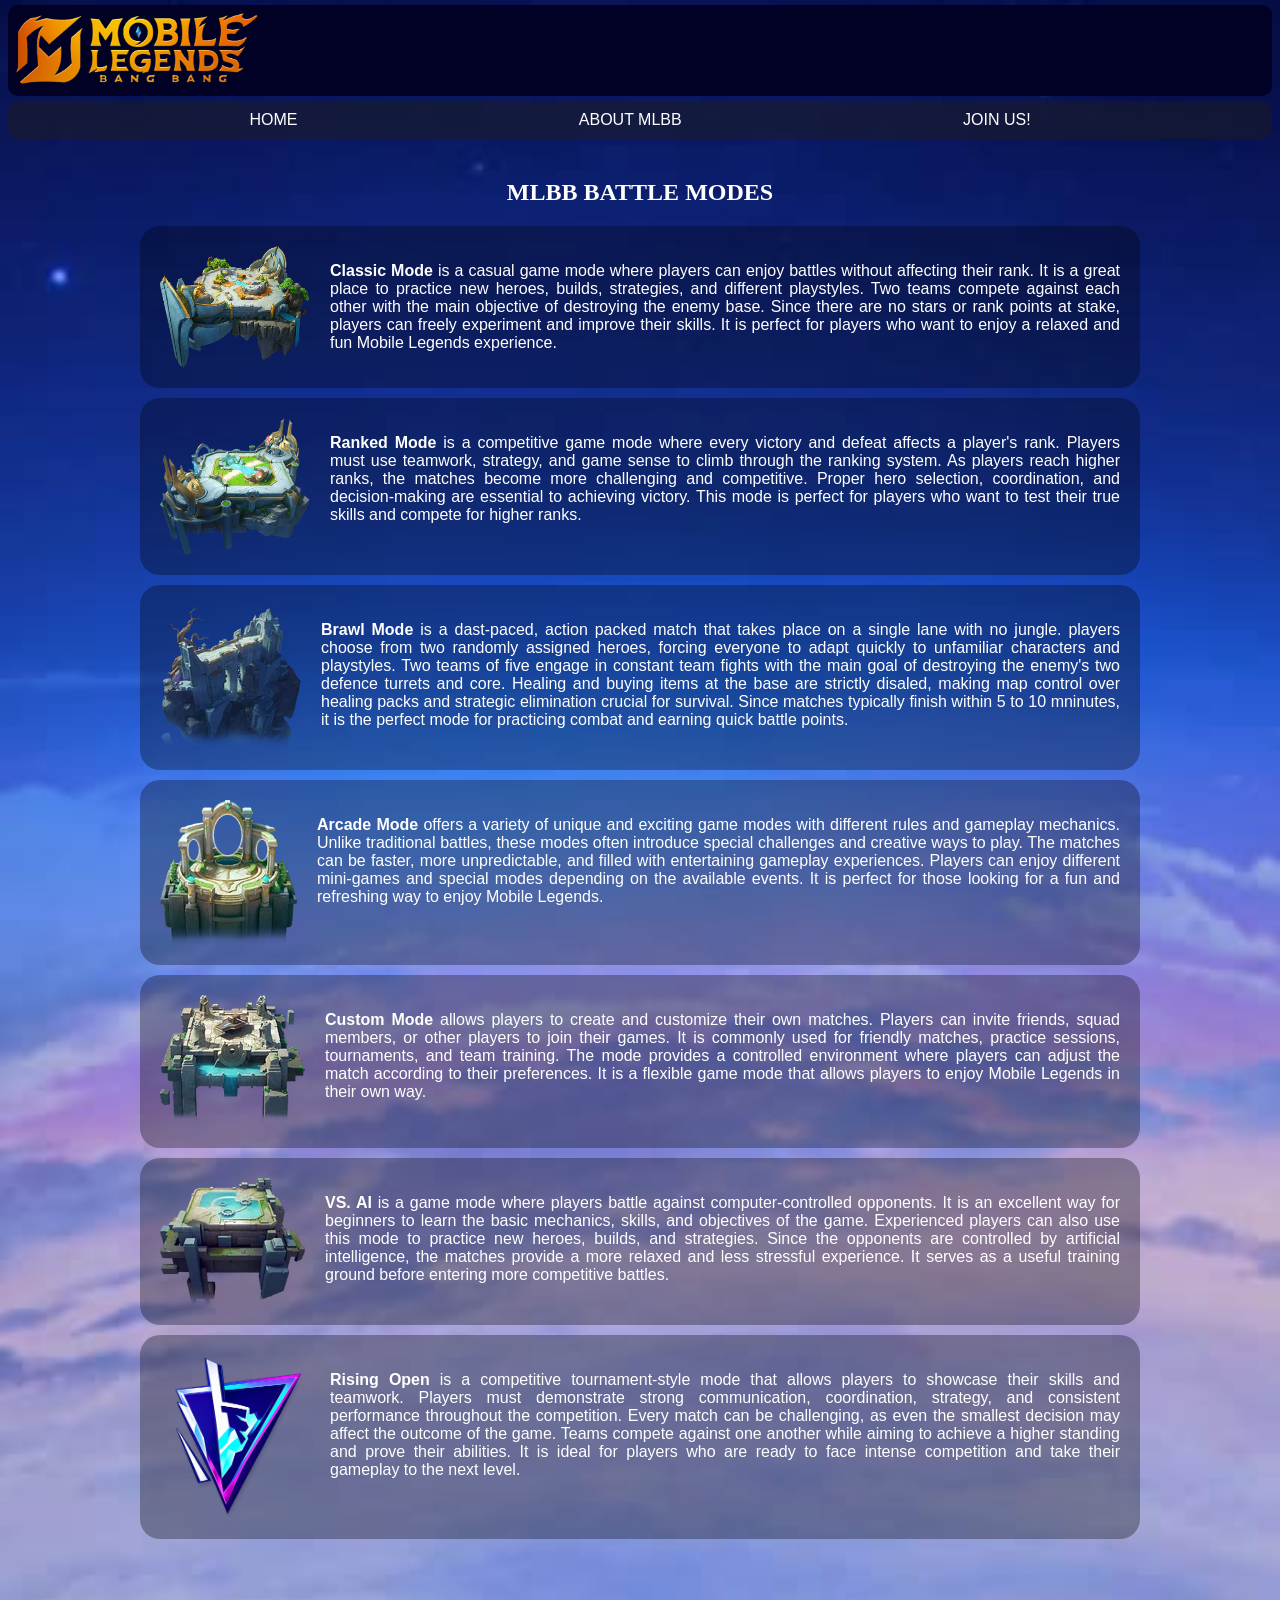
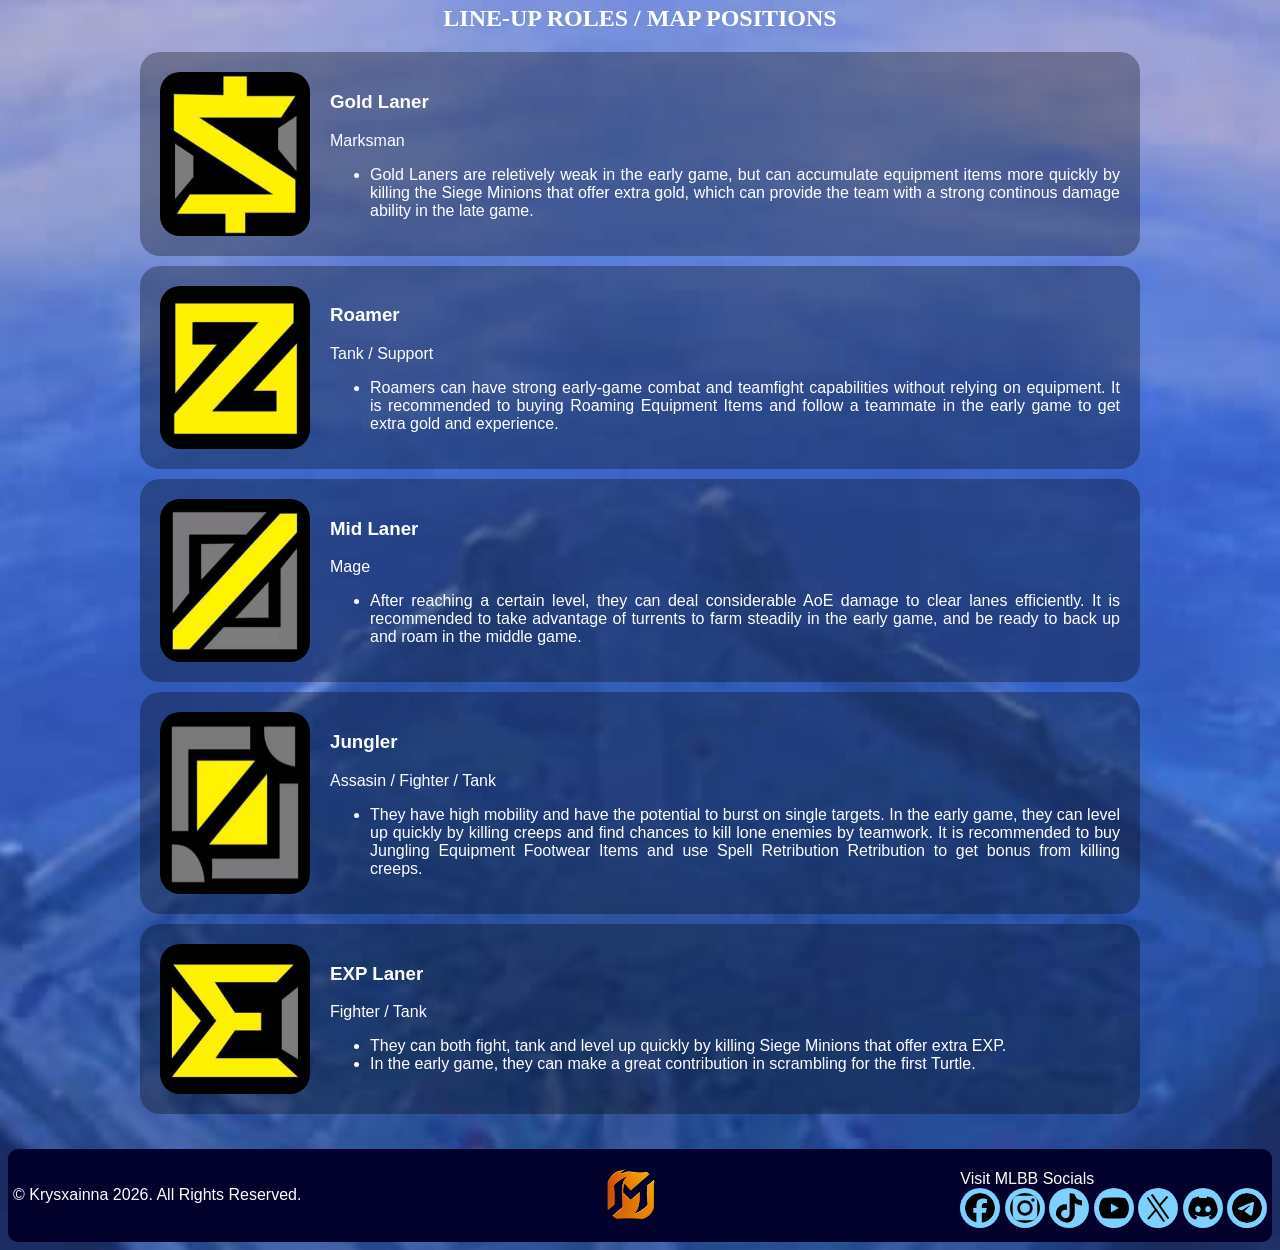
<file: VIEW/articles.html>
<!DOCTYPE html>
<html>
    <head>
        <title>ML PROFILE</title>
        <link rel="stylesheet" href="../STYLE/articles.css">
    </head>

    <body>
        <header>
            <img class="logo" src="../PHOTOS/gamelogo.png" alt="game logo">
        </header>

        <nav>
            <ul>
                <li><a href="../index.html">HOME</a></li>
                <li><a href="abtgame.html">ABOUT MLBB</a></li>
                <li><a href="formAndLInk.html">JOIN US!</a></li>
            </ul>
        </nav>

        <main>

            <!--BATTLE MODES-->
            <section>
                <h1>MLBB BATTLE MODES</h1>
                <article id="classic">
                    <img src="../PHOTOS/classic.webp">
                    <p><b>Classic Mode</b> is a casual game mode where players can enjoy battles without affecting their rank. It is a great place to practice new heroes, builds, strategies, and different playstyles. Two teams compete against each other with the main objective of destroying the enemy base. Since there are no stars or rank points at stake, players can freely experiment and improve their skills. It is perfect for players who want to enjoy a relaxed and fun Mobile Legends experience.</p>
                </article>

                <article id="ranked">
                    <img src="../PHOTOS/ranked.webp">
                    <p><b>Ranked Mode</b> is a competitive game mode where every victory and defeat affects a player's rank. Players must use teamwork, strategy, and game sense to climb through the ranking system. As players reach higher ranks, the matches become more challenging and competitive. Proper hero selection, coordination, and decision-making are essential to achieving victory. This mode is perfect for players who want to test their true skills and compete for higher ranks.</p>
                </article>

                 <article id="brawl">
                    <img src="../PHOTOS/brawl.webp">
                    <p><b>Brawl Mode</b> is a dast-paced, action packed match that takes place on a single lane with no jungle. players choose from two randomly assigned heroes, forcing everyone to adapt quickly to unfamiliar characters and playstyles. Two teams of five engage in constant team fights with the main goal of destroying the enemy's two defence turrets and core. Healing and buying items at the base are strictly disaled, making map control over healing packs and strategic elimination crucial for survival. Since matches typically finish within 5 to 10 mninutes, it is the perfect mode for practicing combat and earning quick battle points.</p>
                </article>

                <article id="arcade">
                    <img src="../PHOTOS/arcade.webp">
                    <p><b>Arcade Mode</b> offers a variety of unique and exciting game modes with different rules and gameplay mechanics. Unlike traditional battles, these modes often introduce special challenges and creative ways to play. The matches can be faster, more unpredictable, and filled with entertaining gameplay experiences. Players can enjoy different mini-games and special modes depending on the available events. It is perfect for those looking for a fun and refreshing way to enjoy Mobile Legends.</p>
                </article>

                <article id="custom">
                    <img src="../PHOTOS/custom.webp">
                    <p><b>Custom Mode</b> allows players to create and customize their own matches. Players can invite friends, squad members, or other players to join their games. It is commonly used for friendly matches, practice sessions, tournaments, and team training. The mode provides a controlled environment where players can adjust the match according to their preferences. It is a flexible game mode that allows players to enjoy Mobile Legends in their own way.</p>
                </article>

                <article id="vs-ai">
                    <img src="../PHOTOS/VS._AI.webp">
                    <p><b>VS. AI</b> is a game mode where players battle against computer-controlled opponents. It is an excellent way for beginners to learn the basic mechanics, skills, and objectives of the game. Experienced players can also use this mode to practice new heroes, builds, and strategies. Since the opponents are controlled by artificial intelligence, the matches provide a more relaxed and less stressful experience. It serves as a useful training ground before entering more competitive battles.</p>
                </article>

                <article id="rising-open">
                    <img src="../PHOTOS/rising.png">
                    <p><b>Rising Open</b> is a competitive tournament-style mode that allows players to showcase their skills and teamwork. Players must demonstrate strong communication, coordination, strategy, and consistent performance throughout the competition. Every match can be challenging, as even the smallest decision may affect the outcome of the game. Teams compete against one another while aiming to achieve a higher standing and prove their abilities. It is ideal for players who are ready to face intense competition and take their gameplay to the next level.</p>
                </article>
            </section><br><br>

            <!--HERO ROLES-->
            <section>
                <h1>LINE-UP ROLES / MAP POSITIONS</h1>
                <article id="gold">
                    <img src="../PHOTOS/gold.jpg">
                    <section class="description">
                        <h3>Gold Laner</h3>
                        <p>Marksman</p>
                        <ul>
                            <li>
                                Gold Laners are reletively weak in the early game, but can accumulate equipment items more quickly by killing the Siege Minions that offer extra gold, which can provide the team with a strong continous damage ability in the late game.
                            </li>
                        </ul>
                    </section>                   
                </article>

                <article id="roam">
                    <img src="../PHOTOS/roam.jpg">
                    
                    <section class="description">
                        <h3>Roamer</h3>
                        <p>Tank / Support</p>
                        <ul>
                            <li>
                                Roamers can have strong early-game combat and teamfight capabilities without relying on equipment. It is recommended to buying Roaming Equipment Items and follow a teammate in the early game to get extra gold and experience.
                            </li>
                        </ul>  
                    </section>                 
                </article>

                 <article id="mid">
                    <img src="../PHOTOS/mid.png">

                    <section class="description">
                        <h3>Mid Laner</h3>
                        <p>Mage</p>
                        <ul>
                            <li>
                                After reaching a certain level, they can deal considerable AoE damage to clear lanes efficiently. It is recommended to take advantage of turrents to farm steadily in the early game, and be ready to back up and roam in the middle game.
                            </li>
                        </ul> 
                    </section>                  
                </article>

                 <article id="jungle">
                    <img src="../PHOTOS/jungler.jpg">

                    <section class="description">
                    <h3>Jungler</h3>
                    <p>Assasin / Fighter / Tank</p>
                        <ul>
                            <li>   
                            They have high mobility and have the potential to burst on single targets. In the early game, they can level up quickly by killing creeps and find chances to kill lone enemies by teamwork. It is recommended to buy Jungling Equipment Footwear Items and use Spell Retribution Retribution to get bonus from killing creeps. 
                            </li>
                        </ul>
                    </section>                   
                </article>

                 <article id="exp">
                    <img src="../PHOTOS/exp.jpg">

                    <section class="description">
                    <h3>EXP Laner</h3>
                    <p>Fighter / Tank</p>
                        <ul>
                            <li>   
                                They can both fight, tank and level up quickly by killing Siege Minions that offer extra EXP.
                            </li>

                            <li>
                                In the early game, they can make a great contribution in scrambling for the first Turtle.
                            </li>
                        </ul>
                    </section>                   
                </article>

            </section>
        </main>

        <footer>
            <p>&copy; Krysxainna 2026. All Rights Reserved.</p>
            
            <img class="footer-logo" src="../PHOTOS/ml-logo.png" alt="mllogo">

            <section class="links">
                <p>Visit MLBB Socials</p>
                <a class="socials" href="https://www.facebook.com/mobilelegendsgame?utm_source=chatgpt.com" target="_blank"><img class="platforms" src="../SVG/facebook.svg" alt="Facebook"></a>
                <a class="socials" href="https://www.instagram.com/mobilelegendsgame?utm_source=chatgpt.com" target="_blank"><img class="platforms" src="../SVG/instagram.svg" alt="Instagram"></a>
                <a class="socials" href="https://www.tiktok.com/@mlbbttofficial?is_from_webapp=1&sender_device=pc" target="_blank"><img class="platforms" src="../SVG/tiktok.svg" alt="TikTok"></a>
                <a class="socials" href="https://www.youtube.com/@MobileLegends5v5MOBA?utm_source=chatgpt.com" target="_blank"><img class="platforms" src="../SVG/youtube.svg" alt="YouTube"></a>
                <a class="socials" href="https://x.com/MobileLegendsOL?utm_source=chatgpt.com" target="_blank"><img class="platforms" src="../SVG/x.svg" alt="X"></a>
                <a class="socials" href="https://discord.gg/mobilelegendsbangbang?utm_source=chatgpt.com" target="_blank"><img class="platforms" src="../SVG/discord.svg" alt="Discord"></a>
                <a class="socials" href="https://t.me/MobileLegendsOL?utm_source=chatgpt.com" target="_blank"><img class="platforms" src="../SVG/telegram.svg" alt="Telegram"></a>
            </section>
        </footer>    
    </body>
</html>
</file>
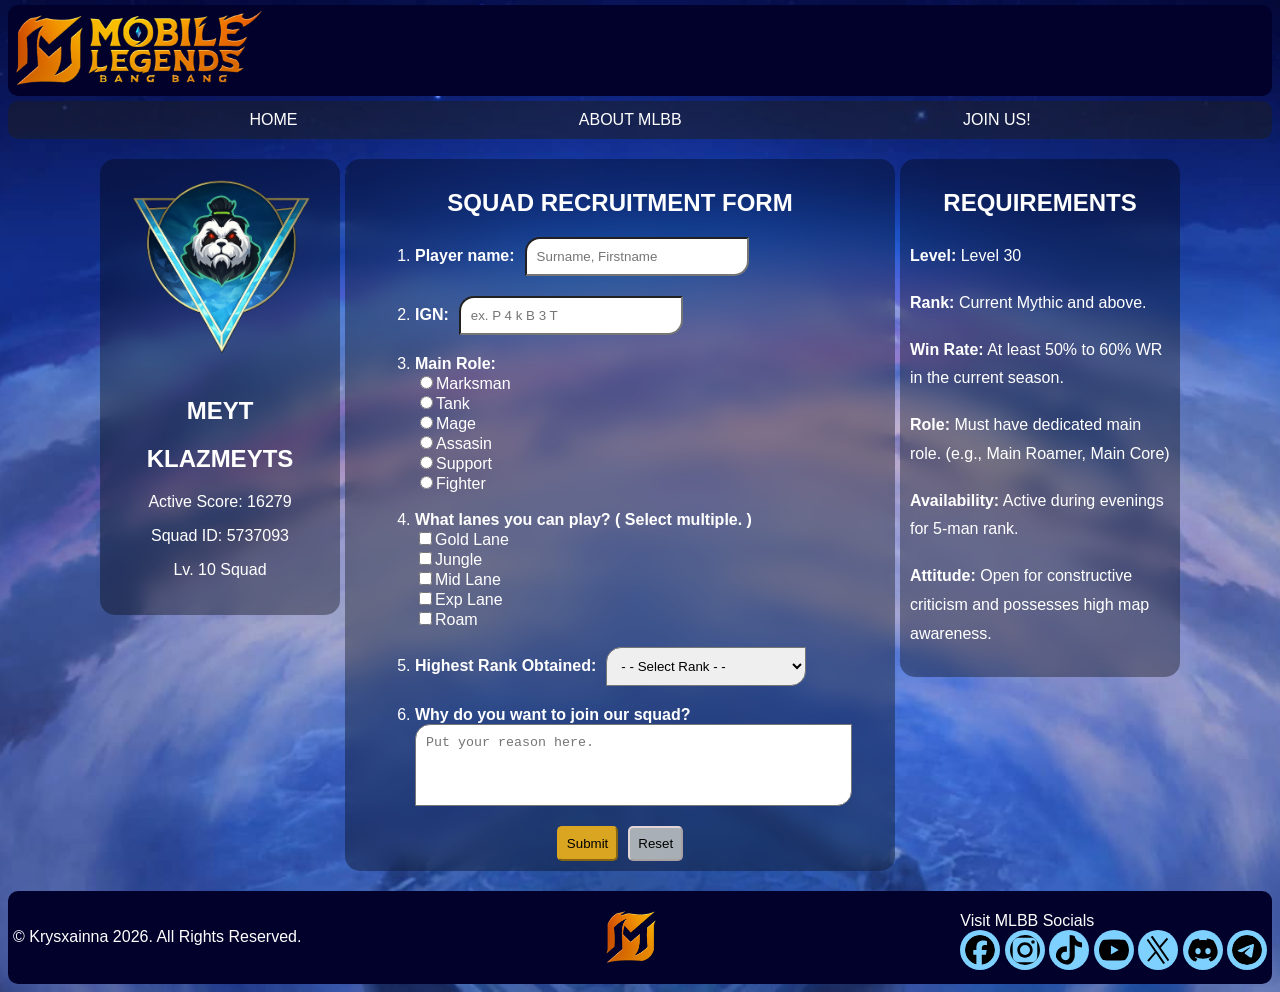
<file: VIEW/formAndLInk.html>
<!DOCTYPE html>
<html>
    <head>
        <title>ML PROFILE</title>
        <link rel="stylesheet" href="../STYLE/form.css">
    </head>

    <body>
        <header>
            <img class="logo" src="../PHOTOS/gamelogo.png" alt="game logo">
        </header>

        <nav>
            <ul>
                <li><a href="../index.html">HOME</a></li>
                <li><a href="abtgame.html">ABOUT MLBB</a></li>
                <li><a href="formAndLInk.html">JOIN US!</a></li>
            </ul>
        </nav>

        <main class="third-page-main">

            <section class="squadinfo">
                <img class="squadpic" src="../PHOTOS/squadpic.png" alt="squad pic">
                <h1>MEYT</h1>
                <h2>KLAZMEYTS</h2>

                <p>Active Score: 16279</p>
                <p>Squad ID: 5737093</p>
                <p>Lv. 10 Squad</p>
            </section>

            <section class="formcontainer">
                <form>
                    <center><h2>SQUAD RECRUITMENT FORM</h2></center>
                    <ol>
                        <div class="formgroup">
                            <li><b><label for="gamerName">Player name:</label></b></li>
                            <input type="text" name="gamerName" placeholder="Surname, Firstname" required><br><br>
                        </div>

                        <div class="formgroup">
                            <li><b><label for="gamerIGN">IGN:</label></b></li>
                            <input type="text" name="gamerIGN" placeholder="ex. P 4 k B 3 T" required><br><br>
                        </div>

                        <!--RADIOBUTTON-->
                        <li><b><label for="gamerRole">Main Role:</label></b></li>
                        <input type="radio" name="gamerRole" value="marksman">Marksman<br>
                        <input type="radio" name="gamerRole" value="tank">Tank<br>
                        <input type="radio" name="gamerRole" value="mage">Mage<br>
                        <input type="radio" name="gamerRole" value="assasin">Assasin<br>
                        <input type="radio" name="gamerRole" value="support">Support<br>
                        <input type="radio" name="gamerRole" value="fighter">Fighter<br><br>

                        <!--CHECKBOX-->
                        <li><b><label for="lanesPlayed">What lanes you can play?  ( Select multiple. )</label></b></li>
                        <input type="checkbox" name="lanesPlayed" value="goldlane">Gold Lane<br>
                        <input type="checkbox" name="lanesPlayed" value="jungle">Jungle<br>
                        <input type="checkbox" name="lanesPlayed" value="midlane">Mid Lane<br>
                        <input type="checkbox" name="lanesPlayed" value="explane">Exp Lane<br>
                        <input type="checkbox" name="lanesPlayed" value="roam">Roam<br><br>


                        <!--DROPDOWN-->
                        <div class="formgroup">
                            <li><b><label for="rank">Highest Rank Obtained:</label></b></li>
                            <select name="rank">
                                <option value="">- - Select Rank - -</option>
                                <option value="warrior">Mythic</option>
                                <option value="warrior">Mythical Honor</option>
                                <option value="warrior">Mythical Glory</option>
                                <option value="warrior">Mythical Immortal</option>
                            </select><br><br>
                        </div>
                        <!--TEXTAREA-->
                        <li><b><label for="whyJoin">Why do you want to join our squad?</label></b></li>
                        <textarea name="whyJoin" rows="4" cols="50" placeholder="Put your reason here."></textarea>
                    </ol>

                    <!--BUTTON-->
                    <section class="buttons">
                        <button class="submit" type="submit">Submit</button>
                        <button class="reset" type="reset">Reset</button>
                    </section>
                </form>
            </section>

            <section class="requirements">
                <h1>REQUIREMENTS</h1>

                <p><b>Level:</b> Level 30</p>

                <p><b>Rank:</b> Current Mythic and above.</p>

                <p><b>Win Rate:</b> At least 50% to 60% WR in the current season.</p>

                <p><b>Role:</b> Must have dedicated main role. (e.g., Main Roamer, Main Core)</p>

                <p><b>Availability:</b> Active during evenings for 5-man rank.</p>

                <p><b>Attitude:</b> Open for constructive criticism and possesses high map awareness.</p>
                
            </section>
        </main>

        <footer>
            <p>&copy; Krysxainna 2026. All Rights Reserved.</p>
        
             <img class="footer-logo" src="../PHOTOS/ml-logo.png" alt="mllogo">

            <section class="links">
                <p>Visit MLBB Socials</p>
                <a class="socials" href="https://www.facebook.com/mobilelegendsgame?utm_source=chatgpt.com" target="_blank"><img class="platforms" src="../SVG/facebook.svg" alt="Facebook"></a>
                <a class="socials" href="https://www.instagram.com/mobilelegendsgame?utm_source=chatgpt.com" target="_blank"><img class="platforms" src="../SVG/instagram.svg" alt="Instagram"></a>
                <a class="socials" href="https://www.tiktok.com/@mlbbttofficial?is_from_webapp=1&sender_device=pc" target="_blank"><img class="platforms" src="../SVG/tiktok.svg" alt="TikTok"></a>
                <a class="socials" href="https://www.youtube.com/@MobileLegends5v5MOBA?utm_source=chatgpt.com" target="_blank"><img class="platforms" src="../SVG/youtube.svg" alt="YouTube"></a>
                <a class="socials" href="https://x.com/MobileLegendsOL?utm_source=chatgpt.com" target="_blank"><img class="platforms" src="../SVG/x.svg" alt="X"></a>
                <a class="socials" href="https://discord.gg/mobilelegendsbangbang?utm_source=chatgpt.com" target="_blank"><img class="platforms" src="../SVG/discord.svg" alt="Discord"></a>
                <a class="socials" href="https://t.me/MobileLegendsOL?utm_source=chatgpt.com" target="_blank"><img class="platforms" src="../SVG/telegram.svg" alt="Telegram"></a>
            </section>
        </footer>    
    </body>
</html>
</file>
<file: STYLE/index.css>
body {
    background: url(../PHOTOS/background.jpg) center/cover no-repeat;
    margin-top: 5px;
    font-family: 'Segoe UI', Tahoma, Geneva, Verdana, sans-serif;
    background-position: center;
}

nav {
    max-width: 1200px;
    margin: 0 auto;
    padding: 20px;
}

header {
    background-color: rgb(1, 1, 43);

    border-radius: 10px;
    color: rgb(255, 255, 255);
    padding: 5px;
    margin: 0%;
}

footer {
    display: flex;
    flex-direction: row;
    justify-content: space-between;

    align-items: center;

    background-color: rgb(1, 1, 43);
    color: rgb(255, 255, 255);

    border-radius: 10px;
    padding: 10px;
      
}

.footer-logo {
    width: 40px;
}

.platforms {
    width: 5px;
    background-color: rgb(126, 208, 255);
    border-radius: 50%;
    padding: 5px;
    margin-bottom: 5px;
}

.links p {
    margin-bottom: 1%;
}

/*--------------------------------------------------------*/


.platforms {
    width: 20px;
}

.logo {
    width: 300px;
}
/*--------------------------------------------------------*/

nav {
    background: #1c1c1c80;
    padding: 10px;
    font-family: 'Trebuchet MS', sans-serif;
    text-decoration: none;
    margin-top: 5px;
    border-radius: 10px;
}

a {
    color: white;
}

ul {
    list-style: none;
    display: flex;
    justify-content: space-evenly;
    gap: 50px;
    margin: 0;
    padding: 0;    
}

ul a{
    color: rgb(255, 255, 255);
    text-decoration: none;
}

main {
    display: flex;
    gap: 20px;
    width: 95%;
    max-width: 1400px;
    margin: 0 auto;
    flex-wrap: wrap;
}

.column1 {
    flex:1;
    min-width:420px;
}

.column2 {
    flex:1;
    min-width:350px;
}


/*-------------------------SA MAY AVATAR NA BOX----*/
.profile {
    background-color: rgba(0, 0, 0, 0.384);
    margin-top: 10px;
    color: white;
    display: flex;
    border-radius: 20px;
    padding: 0%;
    align-items: center;
    line-height: 90%;
    gap: 20px;
    border-color: gray;
    border-style: solid;
}

.avatarpic img{
    width:150px;
    max-width:100%;
    height:auto;
    margin:20px;
}

/*----------------SA 2ND BOX NA MAY STATITICS*/
.statistics {
    background-color: rgba(0, 0, 0, 0.384);
    margin-top: 10px;
    color: white;
    border-radius: 20px;
    padding: 5px;
    align-items: center;
    line-height: 90%;
    gap: 50px;
    border-color: gray;
    border-style: solid;
    justify-items: center;
    margin-bottom: 10px;
}

.matcheswinratemvp {
    display:flex;
    justify-content:space-evenly;
    flex-wrap:wrap;
    gap:20px;
}

.matches,
.winrate,
.mvp {
    width: 120px;
    height: 120px;
    border-radius: 50%;
    display: flex;
    flex-direction: column;
    justify-content: center;
    align-items: center;
    border: 4px solid;
    line-height: none;
}

.matches p,
.winrate p,
.mvp p {
     margin-top: -5px;
}

.matches {
    background-color: rgba(216, 112, 147, 0.171);
    border-color: rgb(255, 109, 158);
    color: rgb(255, 91, 146);
}

.winrate {
    background-color: rgba(255, 255, 0, 0.185);
    border-color: rgb(255, 255, 20);
    color: yellow;
}

.mvp {
    background-color: rgba(29, 201, 6, 0.274);
    border-color: rgb(30, 241, 30);
    color: rgb(16, 255, 16);
}

.statsdivision {
    display: flex;
    gap: 30px;
}

.statisticsCategory1 {
    display: flex;
    gap: 10px;
}

.statisticsCategory2 {
    display: flex;
    gap: 10px;
}

/*--------------COLUMN 2-----------------*/
.highestrank {
    background-color: rgba(0, 0, 0, 0.384);
    margin-top: 10px;
    color: white;
    display: flex;
    padding: 2%;
    border-radius: 20px;
    padding: 0%;
    align-items: center;
    line-height: 90%;
    gap: 20px;
    border-color: gray;
    border-style: solid;
    margin: 0%;
    margin-top: 10px;
}
.glory {
    width: 100px;
    margin-left: 10px;
}

.claudebg {
    background-image: url(../PHOTOS/claudebg.jpg);
    background-size: cover;
    padding: 10px;
    border-radius: 20px;
    margin-top: 10px;
}

.hero_info {
    background-color: rgba(0, 0, 0, 0.678);
    margin-top: 10px;
    color: white;
    padding: 2%;
    border-radius: 20px;
    padding: 0%;
    align-items: center;
    line-height: 90%;
    gap: 20px;
    border-color: gray;
    border-style: solid;
    justify-items: center;
}

.herotable {
    display: flex;
    gap: 10px;
}

.verticalline {
    width: 2px;
    background-color: white;
}

.category, 
.category_1,
.category_2 {
    justify-items: end;
    color: rgba(255, 230, 230, 0.678);
}

.herostats {
    display:flex;
    justify-content:center;
    gap:15px;
    flex-wrap:wrap;
}

.heropower,
.hero_winrate,
.heromatches {
    width: 100px;
    height: 100px;
    border-radius: 50%;
    display: flex;
    flex-direction: column;
    justify-content: center;
    align-items: center;
    border: 2px solid;
    margin: 10px;
    line-height: 0;
}

.heropower p,
.hero_winrate p,
.heromatches p  {
    margin-top: 2px;
}
</file>
<file: STYLE/about-game.css>
* h1 {
    color: white;
}

body {
    background: url(../PHOTOS/background.jpg) center/cover no-repeat;
    margin-top: 5px;
    font-family: 'Segoe UI', Tahoma, Geneva, Verdana, sans-serif;
    background-position: center;
}

header {
    background-color: rgb(1, 1, 37);

    border-radius: 10px;
    color: rgb(255, 255, 255);
    padding: 5px;
    margin: 0%;
}

main {
    max-width: 1200px;
    margin: 0 auto;
    padding: 20px;

    justify-content: center;
}

.logo {
    width: 250px;
}

footer {
    display: flex;
    flex-direction: row;
    justify-content: space-between;

    align-items: center;

    background-color: rgb(1, 1, 43);
    color: rgb(255, 255, 255);

    border-radius: 10px;
    padding: 5px;
    margin: 0%;
    margin-top: 5px;   
}

.footer-logo {
    width: 50px;
}

.platforms {
    width: 30px;
    background-color: rgb(126, 208, 255);
    border-radius: 50%;
    padding: 5px;
    margin-bottom: 5px;
}

.links p {
    margin-bottom: 0%;
}

h1 {
    font-family: 'Times New Roman', Times, serif;
}

/*----------------NAVIGATION-----------------*/

nav {
    background: #1c1c1c80;
    padding: 10px;
    font-family: 'Trebuchet MS', sans-serif;
    text-decoration: none;
    margin-top: 5px;
    border-radius: 10px;
}

a {
    color: white;
}

ul {
    list-style: none;
    display: flex;
    justify-content: space-evenly;
    gap: 50px;
    margin: 0;
    padding: 0;    
}

ul a{
    color: rgb(255, 255, 255);
    text-decoration: none;
}

.column-containers {
    gap: 20px;
}

article {
    background-color: rgba(0, 0, 0, 0.678);
    margin-top: 10px;

    height: auto;
    min-height: 200px;

    color: white;
    padding: 10px;
    border-radius: 20px;
    align-items: center;
    
    gap: 20px;
    border-color: gray;
    border-style: solid;
    justify-items: center; 
}

img {
    width:500px; 
    margin: 0 auto;
    margin-top: 10px;
    border-radius: 10px;
   ;
}

.article-table {
    display: flex;
    gap: 5px;

    article {
        flex: 1;
    }
}

p {
    text-align: justify;
}

article {
    padding: 20px;
}



/*-----------------SA TABLE TUNGKOL SA ML-------------*/
th {
    background-color: #ffffff70;
    padding: 5px;
    border-radius: 10px;
}

td {
    background-color: #ffffff2c;
    padding: 8px;
    border-radius: 10px;
}

h1 {
    margin: auto 0%;
}

/*-----------------BATTLE MODES----------------------*/
.game-mode-title {
    justify-content: center;

    display: flex;
    flex-direction: row;
    gap: 10px;

    div {
        display: flex;
        flex-direction: column;
    }

    .mode-photo {
        width: 120px;
       
    }

    h2 {
        font-family: 'Times New Roman', Times, serif;
        color: white;
        
        margin-top: 0%;
    }
}

.game-mode {
    text-align: center;

    padding: 10px;
    margin: 10px;

    h1 {
        margin-bottom: 10px;
        color: white;
    }
}


/*-----------------------------------------------------*/

img {
    WIDTH: 100%;
    margin: 0 auto;
}

.heroes-experience{
    display: flex;
    gap: 10px;

    align-items: center;
    
    article {
        flex: 1;
    }

    .title-content {
        display: flex;
        flex-direction: row;
        justify-content: center; /* o flex-start */
        gap: 5px;
        
        padding: 15px;
    }

    section {
        display: flex;
        flex-direction: column-reverse;

        background-color: rgba(0, 255, 255, 0.068);

        transform: skewX(-5deg);

    p {
        margin: auto 0%;
        font-family:Arial, Helvetica, sans-serif;
        align-self: center;
        color: rgba(0, 255, 255, 0.665);
        text-align: justify;
    }

    img {
        width: 100%;
        mask-image: linear-gradient(to bottom, rgba(0,0,0,0) 0%, rgba(0,0,0,1) 15%, rgba(0,0,0,1) 85%, rgba(0,0,0,0) 100% );
    }
    }
}
/*----------MAP SECTION----------------*/
.battlefield {
    display: flex;

     align-items: center;

    gap: 30px;
    padding: 10px;

    justify-content: center;
    text-align: center;
    color: white;

    background: linear-gradient(
    to bottom,
        rgba(255, 0, 0, 0.501) 0%,
        rgba(255, 0, 0, 0.352) 25%,
        rgba(10, 105, 248, 0.564) 100%
    );

    border: 3px solid;
    border-image: linear-gradient(
        to bottom,
        rgba(243, 3, 3, 0.861),
        rgba(2, 30, 239, 0.994)
    ) 1;

    th {
        background-color: rgba(2, 0, 0, 0.524);
    }
    
    td {
        background-color: rgba(0, 0, 0, 0.223);
    }

}

.map {
    width: 700px;
}

.lanes {
    display: flex;
    gap: 20px;
    align-items: center;

    color: white;

    img {
        width: 35%;
    }

    p {
        background-color: rgba(0, 0, 0, 0.223);
        padding: 15px;
        border-radius: 30px 0px;
    }
}

/*-------------------------------------------------------*/
.rank-section {
    justify-items: center;

    max-width: 1200px;
    margin: 0 auto;
    padding: 20px;
}

.rank {
    background-color: rgba(7, 189, 189, 0.108);

    border: 1px solid;
    border-color: rgb(3, 79, 98);
    color: white;

    padding: 10px;

    margin: 0px;
    transform: skewX(-3deg);


    img {
        width: 150px;
    }
}

.rank-flexcontainer {
    display: flex;
    flex-direction: column;
    gap: 10px;
    color: white;

    text-align: center;

    align-items: center;

    margin: 10px;
    margin-bottom: 20px;

    .warrior-epic,
    .legend-immortal {
        display: flex;
        gap: 30px;

        p{
            text-align: center;
            margin: 0px;
        }

        h2 {
            margin-top: 0%;
        }
    }
}

.description-container {
    display: flex;
    flex-direction: row;
    gap: 20px;
}

.rank-system,
.draft-pick {
    flex: 1;
    background-color: rgba(0, 0, 0, 0.349);
    padding: 15px;

    h1, p{
        color: white;
        justify-self: center;
    }
}

.rank-system {
    border-radius: 30px 0;
}
.draft-pick {
    border-radius: 0 30px;
}

/*-----------  HERO ROLES ---------------*/
.map-position-section {
    text-align: center;
}

.positions img {
    width: 150px;
    
    margin: 0 auto;
}

.line-up-roles {
    display: flex;
    gap: 50px;

    justify-content: center;

    color: white;

    h2 {
        margin-bottom: 0%;
    }
}
</file>
<file: STYLE/articles.css>
body {
    background: url(../PHOTOS/background.jpg) center/cover no-repeat;
    margin-top: 5px;
    font-family: 'Segoe UI', Tahoma, Geneva, Verdana, sans-serif;
    background-position: center;
}

header {
    background-color: rgb(1, 1, 37);

    border-radius: 10px;
    color: rgb(255, 255, 255);
    padding: 5px;
    margin: 0%;
}

main {
    max-width: 1000px;
    margin: 0 auto;
    padding: 20px;
}

.logo {
    width: 250px;
}

footer {
    display: flex;
    flex-direction: row;
    justify-content: space-between;

    align-items: center;

    background-color: rgb(1, 1, 43);
    color: rgb(255, 255, 255);

    border-radius: 10px;
    padding: 5px;
    margin: 0%;
    margin-top: 5px;   
}

.footer-logo {
    width: 50px;
}

.platforms {
    width: 30px;
    background-color: rgb(126, 208, 255);
    border-radius: 50%;
    padding: 5px;
    margin-bottom: 5px;
}

.links p {
    margin-bottom: 0%;
}

h1 {
    font-family: 'Times New Roman', Times, serif;
}

nav {
    background: #1c1c1c80;
    padding: 10px;
    font-family: 'Trebuchet MS', sans-serif;
    text-decoration: none;
    margin-top: 5px;
    border-radius: 10px;
}

a {
    color: white;
}

nav ul {
    list-style: none;
    display: flex;
    justify-content: space-evenly;
    gap: 50px;
    margin: 0;
    padding: 0;    
}

nav ul a{
    color: rgb(255, 255, 255);
    text-decoration: none;
}

html {
    scroll-behavior: smooth;
}
/*-----------------------------------------------------------------*/
h1 {
    text-align: center;
    color: white;
}

img {
    width: 150px;

    border-radius: 20px;
}

article {
    display: flex;

    margin-bottom: 10px;
    padding: 20px;
    gap: 20px;

    text-align: justify;

    background-color: rgba(0, 0, 0, 0.308);

    border-radius: 20px;

    font-family: Arial, Helvetica, sans-serif;

    color: white;
}

article:target {
    background-color: rgba(127, 255, 212, 0.518);
    box-shadow: 0 0 5px; rgba(255, 193, 7, 0.5);
}
</file>
<file: STYLE/form.css>
body {
    background: url(../PHOTOS/background.jpg) center/cover no-repeat;
    margin-top: 5px;
    font-family: 'Segoe UI', Tahoma, Geneva, Verdana, sans-serif;
    background-position: center;
}

header {
    background-color: rgb(1, 1, 43);

    border-radius: 10px;
    color: rgb(255, 255, 255);
    padding: 5px;
    margin: 0%;
}

.logo {
    width: 250px;
}

nav {
    background: #1c1c1c80;
    padding: 10px;
    font-family: 'Trebuchet MS', sans-serif;
    text-decoration: none;
    margin-top: 5px;
    border-radius: 10px;
}

a {
    color: white;
}

ul {
    list-style: none;
    display: flex;
    justify-content: space-evenly;
    gap: 50px;
    margin: 0;
    padding: 0;    
}

ul a{
    color: rgb(255, 255, 255);
    text-decoration: none;
}

footer {
    display: flex;
    flex-direction: row;
    justify-content: space-between;

    align-items: center;

    background-color: rgb(1, 1, 43);
    color: rgb(255, 255, 255);

    border-radius: 10px;
    padding: 5px;
    margin: 0%;
    margin-top: 5px;   
}

.footer-logo {
    width: 50px;
}

.platforms {
    width: 30px;
    background-color: rgb(126, 208, 255);
    border-radius: 50%;
    padding: 5px;
    margin-bottom: 5px;
}

.links p {
    margin-bottom: 0%;
}

/*-------------------FORM-------------*/
.third-page-main{
    width:95%;
    margin:20px auto;

    display:flex;
    flex-wrap: wrap;
    justify-content:center;
    align-items: flex-start;

    gap:5px;
    color: white;
}

.squadinfo{
    width:240px;
    padding:20px;
    background:rgba(0,0,0,.35);
    backdrop-filter:blur(10px);
    border-radius:15px;
    box-sizing:border-box;
    text-align:center;
    flex-shrink:0;
}

.formcontainer{
    width: 550px;
    display:flex;
    justify-content:center;
}

form{
    padding: 10px 30px;   /* top/bottom 30px, left/right 45px */
    background:rgba(0,0,0,.35);
    backdrop-filter:blur(10px);
    border-radius:15px;
    width:100%;
    max-width:560px;
    background:rgba(0,0,0,.35);
    backdrop-filter:blur(10px);
    border-radius:15px;
    box-sizing: border-box;
}

textarea{
    resize: none;
}

input, textarea, select {
    border-radius: 15px 0;
    padding: 10px;
}

.formgroup{
    display: flex;
    align-items: center;
    margin-bottom: 20px;
    gap: 10px;
}

.formgroup label{
    width: 150px;   /* pare-pareho ang lapad ng labels */
    font-weight: bold;
}

.formgroup input,
.formgroup select{
    flex: 1;
    max-width: 200px;
}

.requirements{
    padding: 10px;
    width:280px;
    background:rgba(0,0,0,.35);
    backdrop-filter:blur(10px);
    border-radius:15px;
    box-sizing:border-box;
    flex-shrink:0;
}
.requirements h1{
    text-align:center;
    margin-bottom:25px;
}

.requirements p{
    margin:18px 0;
    line-height:1.8;
    font-size:15px;
    word-break:break-word;
}

.squadpic{
    width: 180px;
    height: auto;

    margin-bottom: 20px;

    object-fit: contain;
}

.submit {
    background-color: goldenrod;
    border-color: goldenrod;
    font-family: Verdana, Geneva, Tahoma, sans-serif;
    border-radius: 5px;
    padding: 8px;
}

.buttons {
    display: flex;
    justify-content: center;
    gap: 10px;
}

.reset {
    background-color: rgba(220, 220, 207, 0.729);
    border-color: rgba(255, 230, 230, 0.678);
    font-family: Verdana, Geneva, Tahoma, sans-serif;
    border-radius: 5px;
    padding: 8px;
}

.requirements p{
    margin: 18px 0;
    line-height: 1.8;
    font-size: 16px;
}
.requirements b{
    color: #ffffff;
    font-weight: bold;
}
</file>
